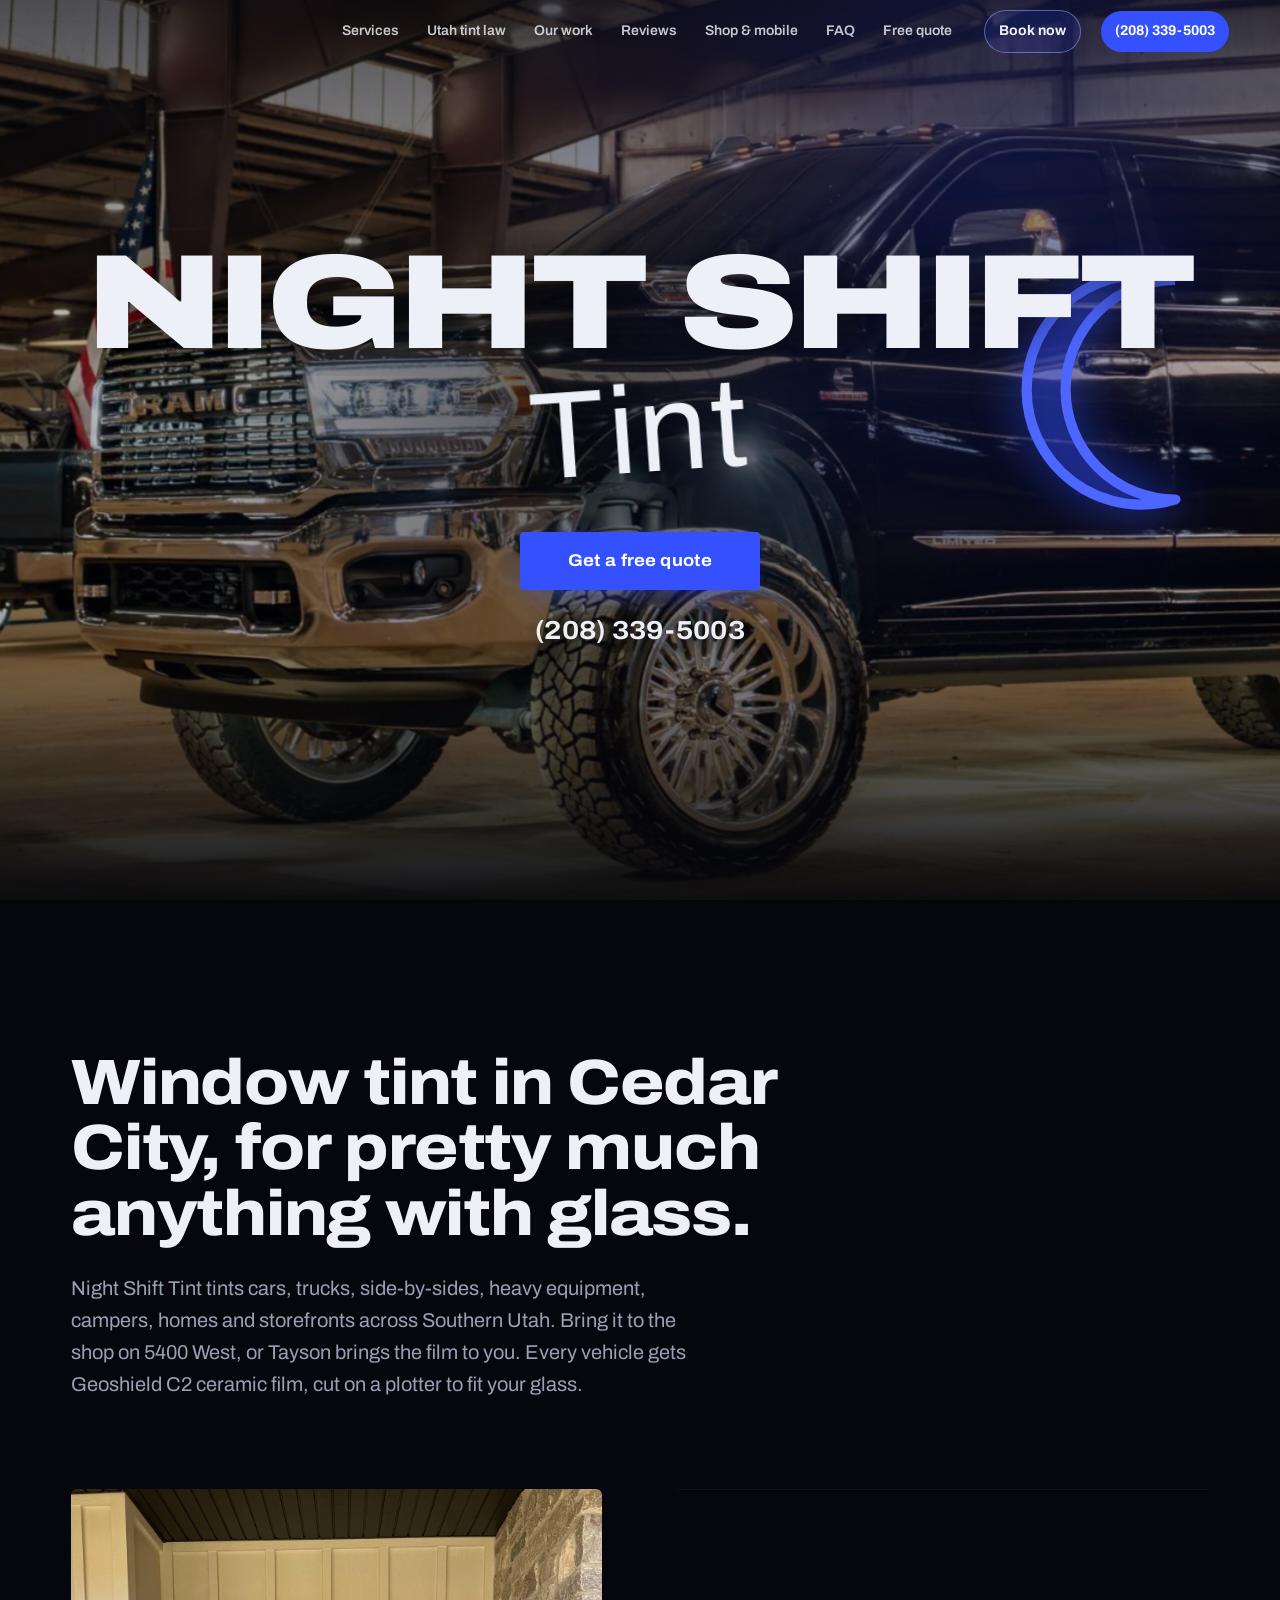
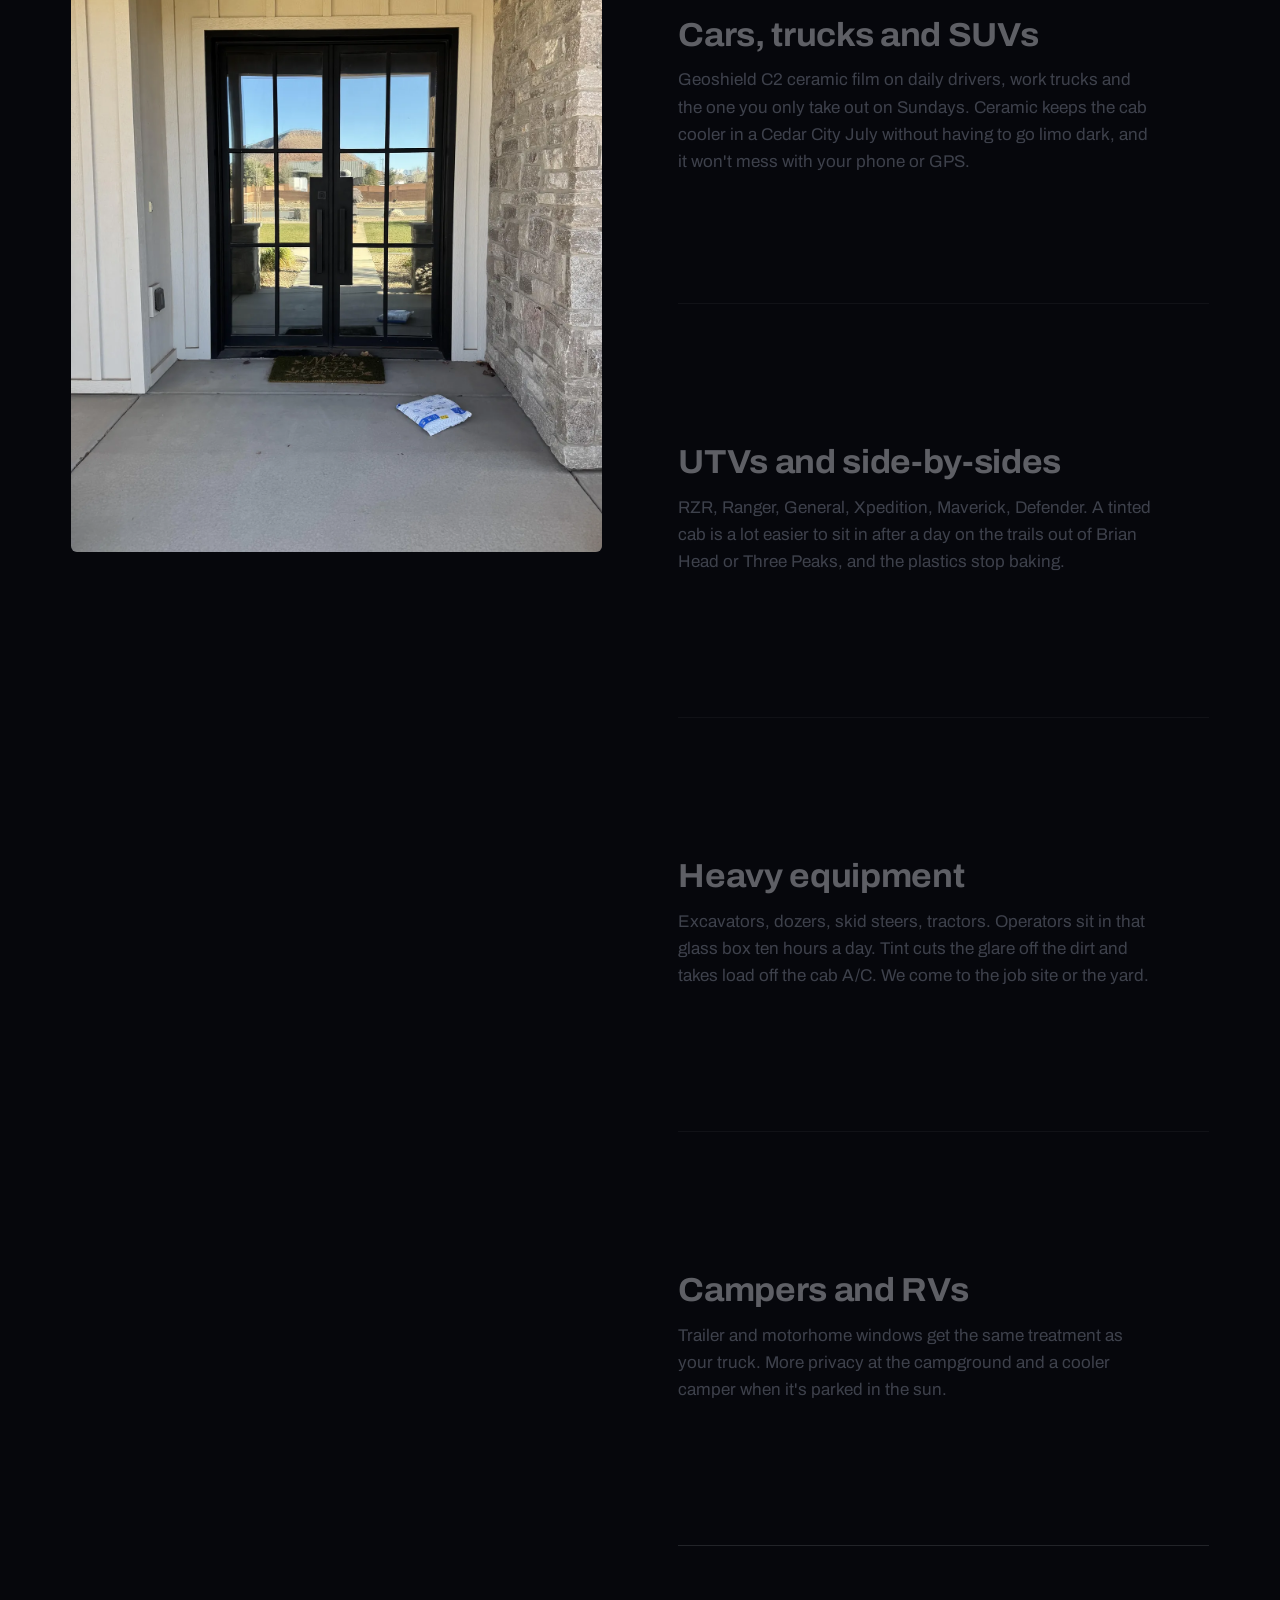
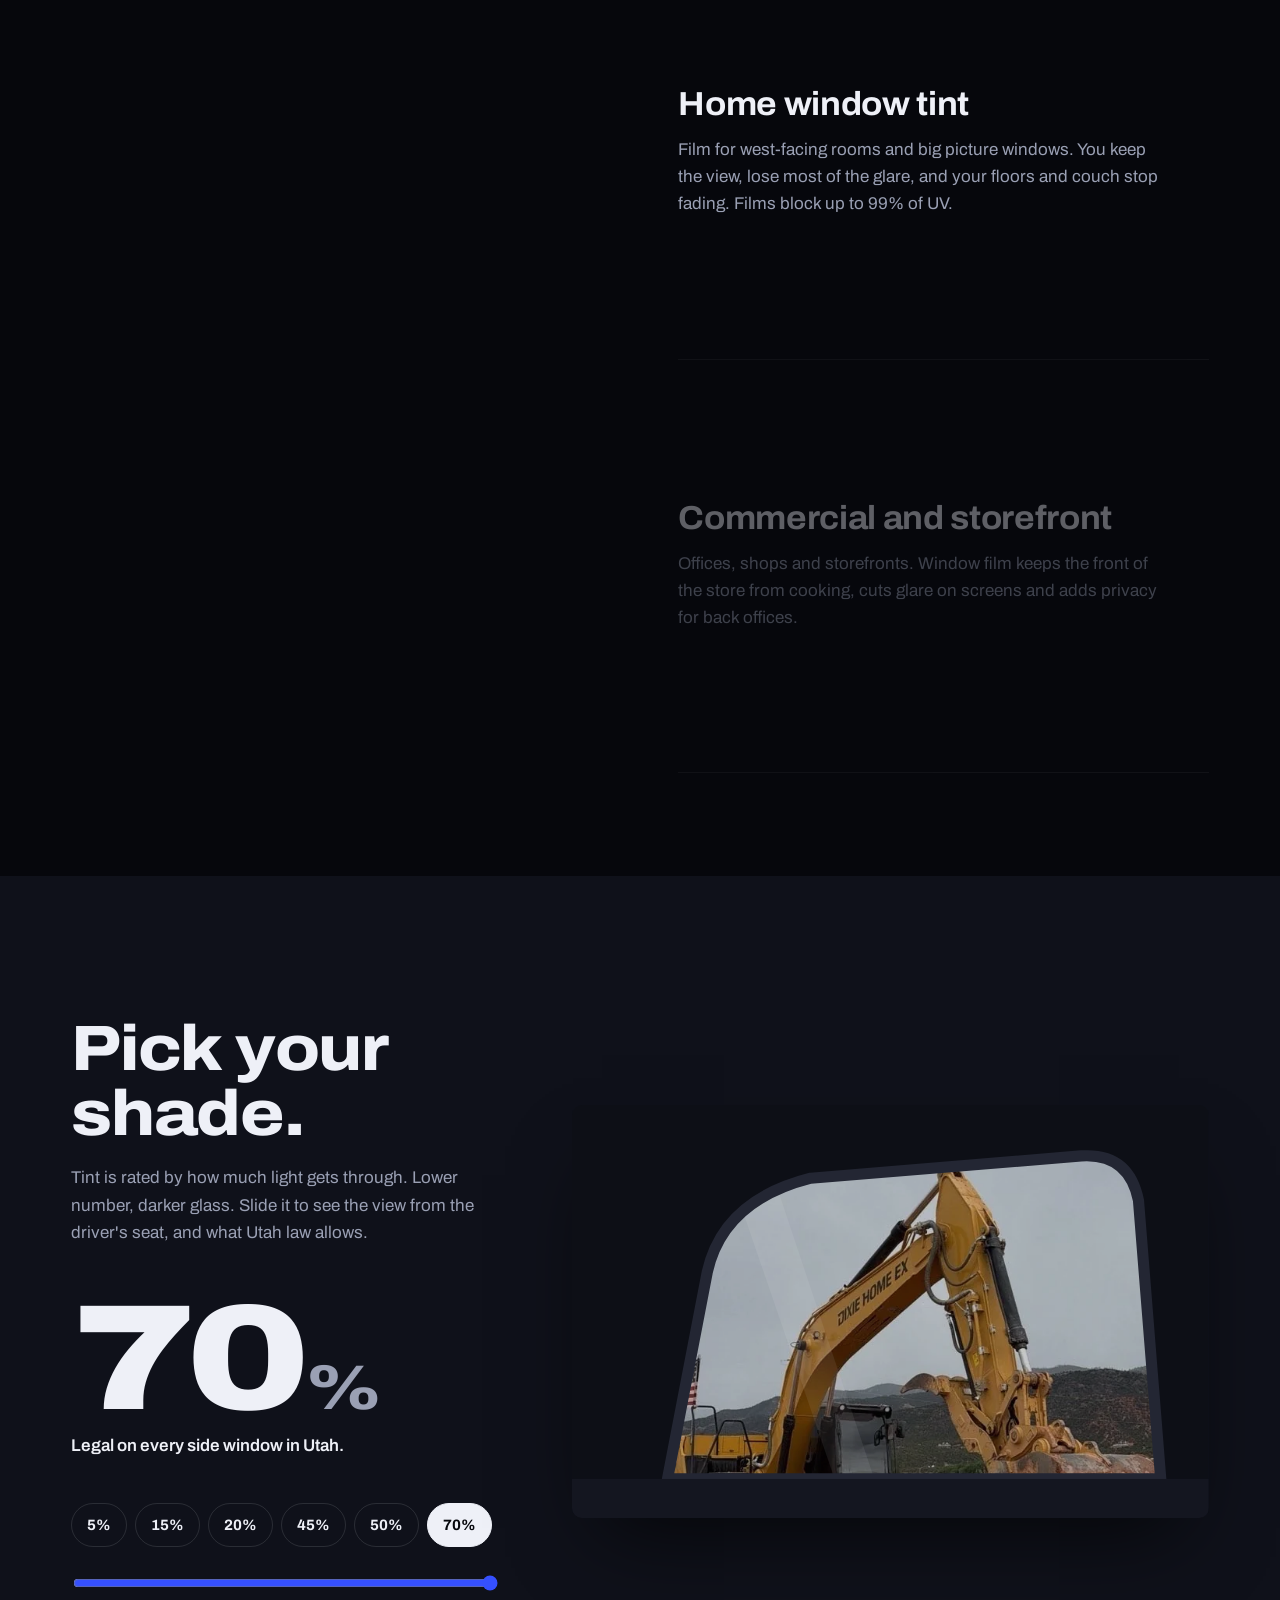
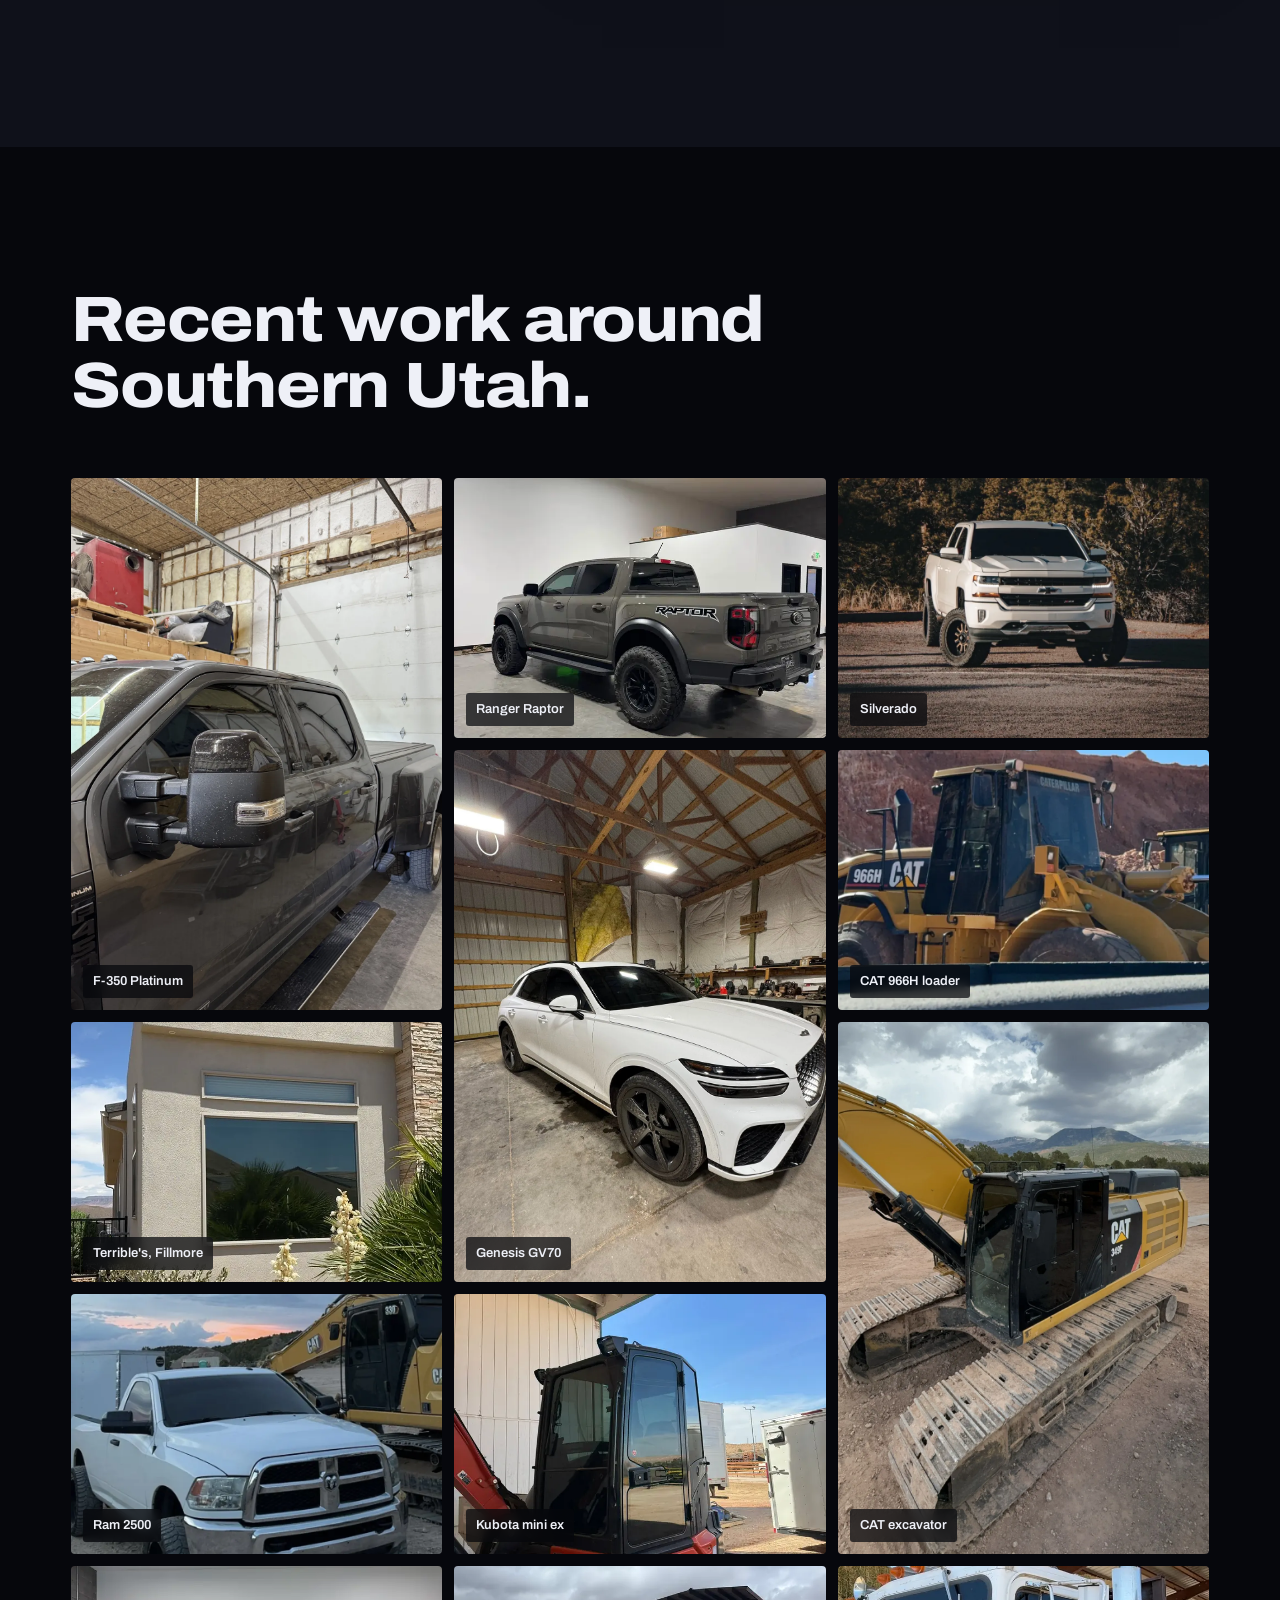
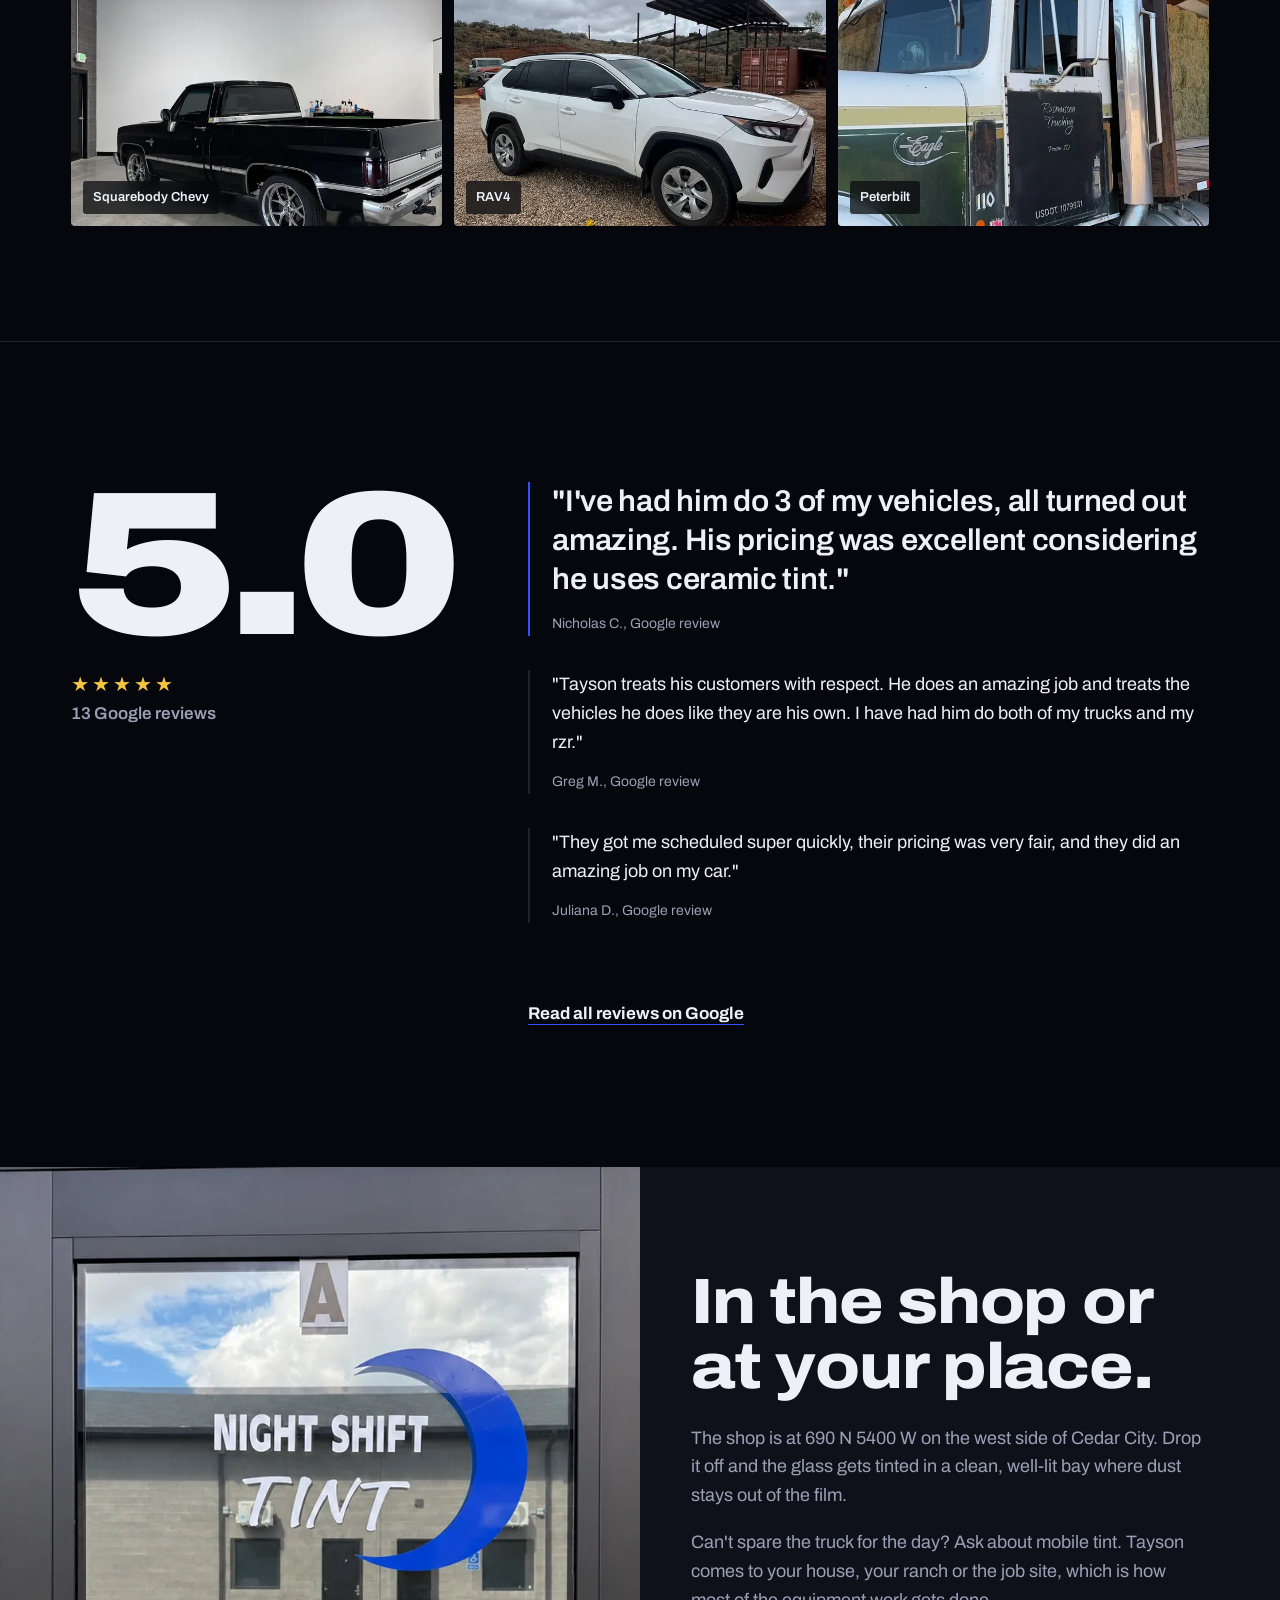
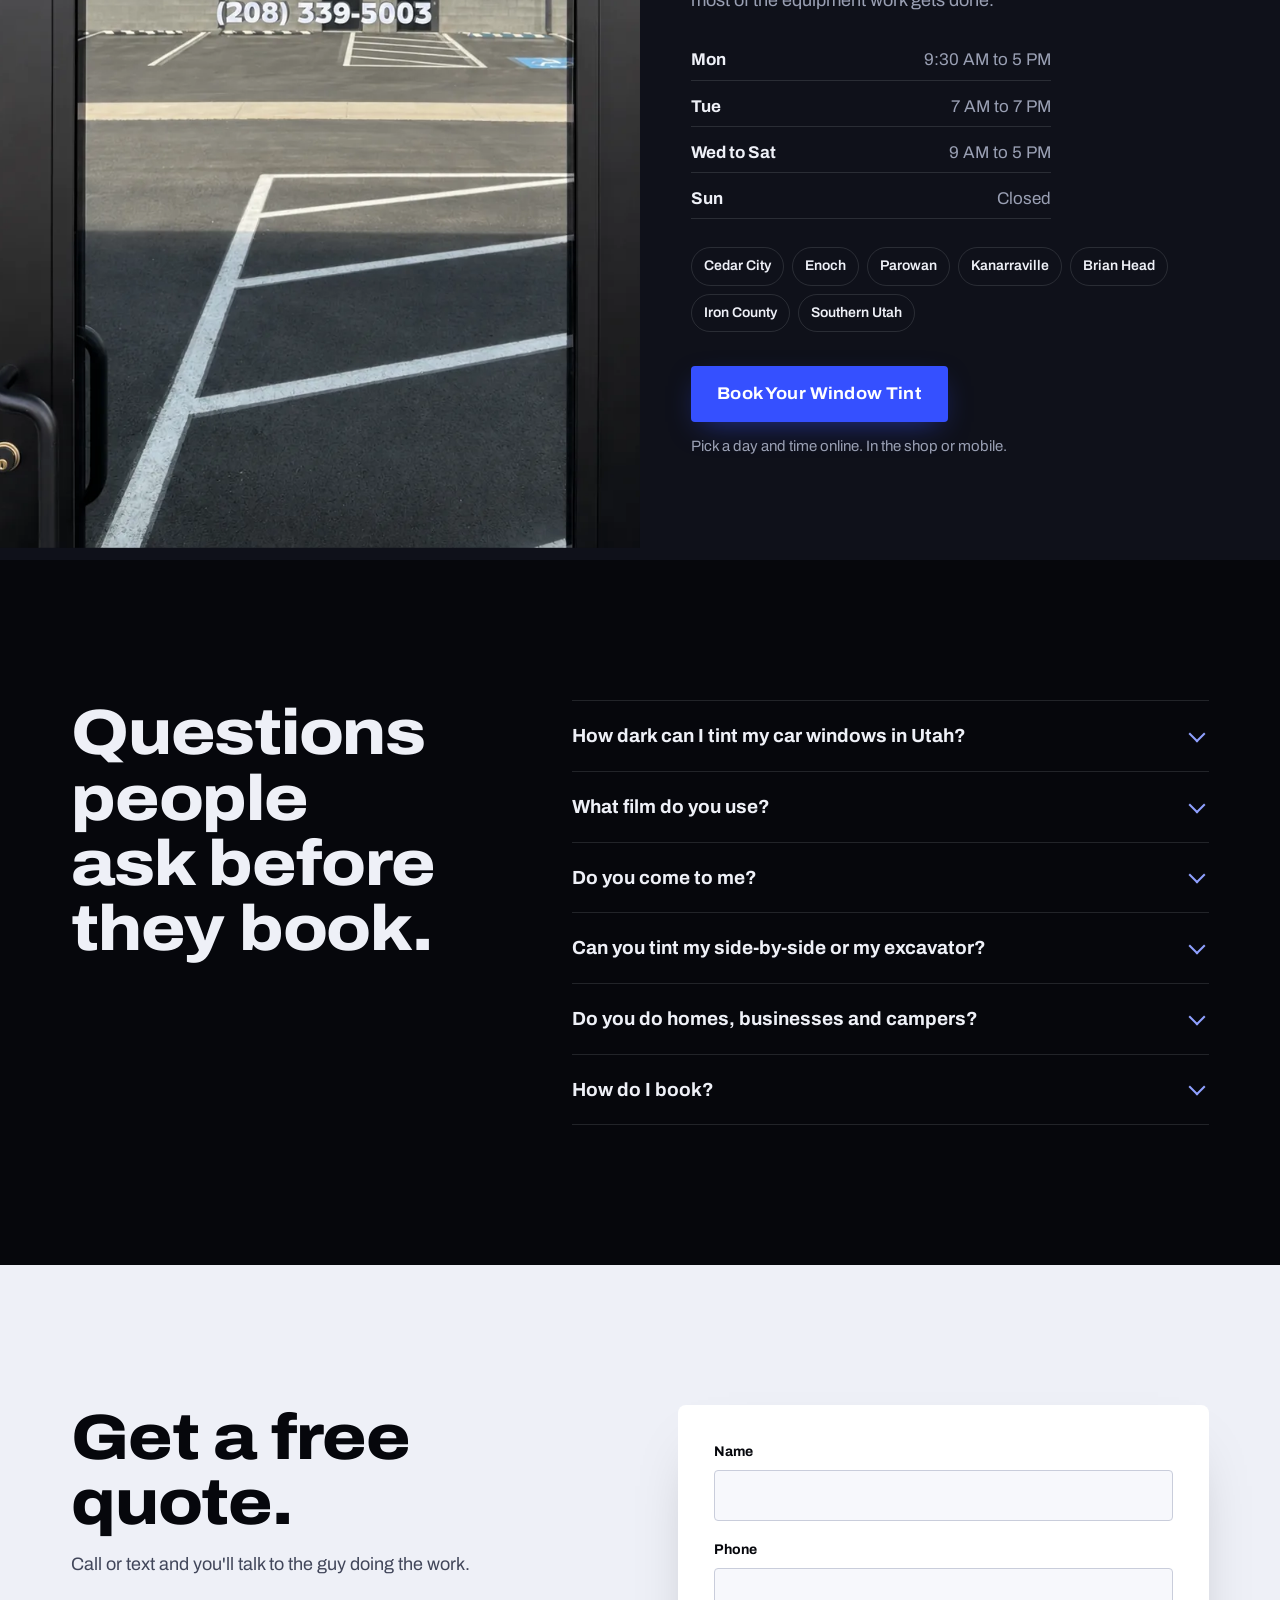
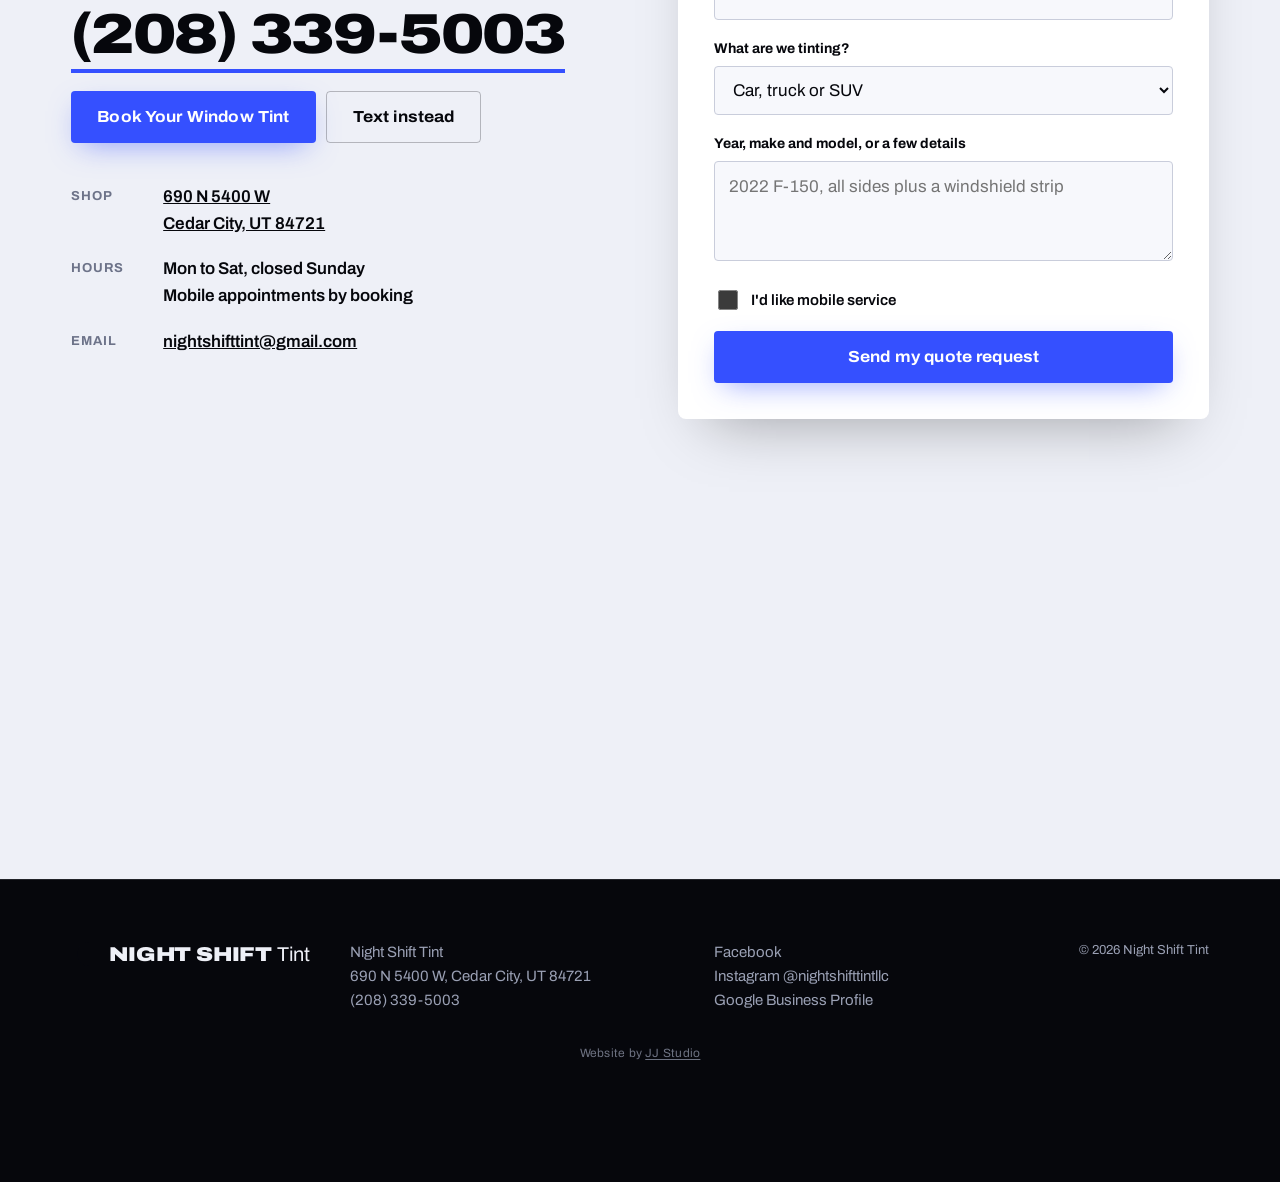
<file: index.html>
<!doctype html>
<html lang="en">
<head>
<meta charset="utf-8">
<meta name="viewport" content="width=device-width, initial-scale=1, viewport-fit=cover">
<title>Window Tinting Cedar City, UT | Ceramic Car, UTV &amp; Home Tint | Night Shift Tint</title>
<meta name="description" content="Night Shift Tint does ceramic window tint for cars, trucks, UTVs, heavy equipment, campers and homes in Cedar City and Southern Utah. Shop on 5400 W or mobile service. 5.0 stars on Google. Call (208) 339-5003 for a free quote.">
<link rel="canonical" href="https://gcwebdesigner1-sudo.github.io/night-shift-tint/">
<meta name="theme-color" content="#06070c">
<meta property="og:type" content="website">
<meta property="og:title" content="Night Shift Tint | Window Tinting in Cedar City, UT">
<meta property="og:description" content="Ceramic tint for cars, trucks, UTVs, equipment and homes. In the shop or at your place. Call (208) 339-5003 for a free quote.">
<meta property="og:url" content="https://gcwebdesigner1-sudo.github.io/night-shift-tint/">
<meta property="og:image" content="https://gcwebdesigner1-sudo.github.io/night-shift-tint/assets/og.jpg">
<meta name="twitter:card" content="summary_large_image">
<link rel="icon" type="image/svg+xml" href="assets/favicon.svg">
<link rel="apple-touch-icon" href="assets/apple-touch-icon.png">
<link rel="preconnect" href="https://fonts.googleapis.com">
<link rel="preconnect" href="https://fonts.gstatic.com" crossorigin>
<link href="https://fonts.googleapis.com/css2?family=Archivo:wdth,wght@62..125,400..900&family=Permanent+Marker&display=swap" rel="stylesheet">
<link rel="preload" as="image" href="assets/hero-portrait.webp" media="(max-width: 760px)">
<link rel="preload" as="image" href="assets/hero-wide.webp" media="(min-width: 761px)">
<link rel="stylesheet" href="styles.css?v=4">
<script type="application/ld+json">
{
  "@context": "https://schema.org",
  "@type": ["LocalBusiness", "AutomotiveBusiness"],
  "@id": "https://gcwebdesigner1-sudo.github.io/night-shift-tint/#business",
  "name": "Night Shift Tint",
  "description": "Window tinting service in Cedar City, Utah. Geoshield C2 ceramic window tint for cars, trucks and SUVs, UTV and side-by-side tint, heavy equipment cab tint, camper and RV window tint, residential and commercial window film. In-shop and mobile service across Southern Utah.",
  "url": "https://gcwebdesigner1-sudo.github.io/night-shift-tint/",
  "telephone": "+1-208-339-5003",
  "email": "nightshifttint@gmail.com",
  "image": [
    "https://gcwebdesigner1-sudo.github.io/night-shift-tint/assets/og.jpg",
    "https://gcwebdesigner1-sudo.github.io/night-shift-tint/assets/raptor.webp",
    "https://gcwebdesigner1-sudo.github.io/night-shift-tint/assets/shop-door.webp"
  ],
  "logo": "https://gcwebdesigner1-sudo.github.io/night-shift-tint/assets/apple-touch-icon.png",
  "priceRange": "$$",
  "address": {
    "@type": "PostalAddress",
    "streetAddress": "690 N 5400 W",
    "addressLocality": "Cedar City",
    "addressRegion": "UT",
    "postalCode": "84721",
    "addressCountry": "US"
  },
  "geo": { "@type": "GeoCoordinates", "latitude": 37.690128, "longitude": -113.163193 },
  "hasMap": "https://maps.google.com/?cid=768789446668169063",
  "openingHoursSpecification": [
    {"@type": "OpeningHoursSpecification", "dayOfWeek": "Monday", "opens": "09:30", "closes": "17:00"},
    {"@type": "OpeningHoursSpecification", "dayOfWeek": "Tuesday", "opens": "07:00", "closes": "19:00"},
    {"@type": "OpeningHoursSpecification", "dayOfWeek": ["Wednesday", "Thursday", "Friday", "Saturday"], "opens": "09:00", "closes": "17:00"}
  ],
  "areaServed": [
    {"@type": "City", "name": "Cedar City"},
    {"@type": "City", "name": "Enoch"},
    {"@type": "City", "name": "Parowan"},
    {"@type": "City", "name": "Kanarraville"},
    {"@type": "City", "name": "Brian Head"},
    {"@type": "AdministrativeArea", "name": "Iron County, Utah"},
    {"@type": "AdministrativeArea", "name": "Southern Utah"}
  ],
  "aggregateRating": { "@type": "AggregateRating", "ratingValue": "5.0", "reviewCount": "13", "bestRating": "5" },
  "potentialAction": {
    "@type": "ReserveAction",
    "target": "https://app.urable.com/virtual-shop/ehCeVYe01oggrMS1L1Uo",
    "name": "Book a tint appointment"
  },
  "sameAs": [
    "https://maps.google.com/?cid=768789446668169063",
    "https://www.facebook.com/nightshifttint",
    "https://www.instagram.com/nightshifttintllc"
  ],
  "hasOfferCatalog": {
    "@type": "OfferCatalog",
    "name": "Window tint services",
    "itemListElement": [
      {"@type": "Offer", "itemOffered": {"@type": "Service", "name": "Ceramic car, truck and SUV window tint"}},
      {"@type": "Offer", "itemOffered": {"@type": "Service", "name": "UTV and side-by-side window tint"}},
      {"@type": "Offer", "itemOffered": {"@type": "Service", "name": "Heavy equipment cab window tint"}},
      {"@type": "Offer", "itemOffered": {"@type": "Service", "name": "Camper and RV window tint"}},
      {"@type": "Offer", "itemOffered": {"@type": "Service", "name": "Residential window tint"}},
      {"@type": "Offer", "itemOffered": {"@type": "Service", "name": "Commercial window tint"}}
    ]
  }
}
</script>
<script type="application/ld+json">
{
  "@context": "https://schema.org",
  "@type": "FAQPage",
  "mainEntity": [
    {"@type": "Question", "name": "How dark can I tint my car windows in Utah?",
     "acceptedAnswer": {"@type": "Answer", "text": "Utah requires front side windows to let in more than 43% of light. Back side windows and the rear window can be any darkness as long as the vehicle has side mirrors on both sides. The windshield can only be tinted along the top 4 inches or down to the AS-1 line."}},
    {"@type": "Question", "name": "What tint film does Night Shift Tint use?",
     "acceptedAnswer": {"@type": "Answer", "text": "Night Shift Tint installs Geoshield C2 ceramic film on vehicles. Patterns are computer-cut for each vehicle, so no blade touches your glass."}},
    {"@type": "Question", "name": "Does Night Shift Tint come to me?",
     "acceptedAnswer": {"@type": "Answer", "text": "Yes. Night Shift Tint offers mobile tinting around Cedar City and Southern Utah, and in-house tinting at the shop at 690 N 5400 W, Cedar City, UT 84721."}},
    {"@type": "Question", "name": "Can you tint a UTV, side-by-side or heavy equipment?",
     "acceptedAnswer": {"@type": "Answer", "text": "Yes. Night Shift Tint tints Polaris RZR, Ranger, General and Xpedition, Can-Am Maverick and Defender, and the cab glass on excavators, dozers, skid steers and other equipment."}},
    {"@type": "Question", "name": "Do you tint homes, businesses and campers?",
     "acceptedAnswer": {"@type": "Answer", "text": "Yes. Night Shift Tint installs residential window film, commercial window film for offices and storefronts, and tint for camper and RV windows."}},
    {"@type": "Question", "name": "How do I get a quote or book?",
     "acceptedAnswer": {"@type": "Answer", "text": "Call or text (208) 339-5003, send the quote form on this page, or book a time online through the Night Shift Tint booking page."}}
  ]
}
</script>
</head>
<body>
<a class="skip" href="#services">Skip to content</a>

<header class="nav" id="nav">
  <a class="nav-brand" href="#top" aria-label="Night Shift Tint, back to top">
    <svg class="moon" viewBox="0 0 40 40" aria-hidden="true"><path d="M26 3a17 17 0 1 0 0 34A15 15 0 0 1 26 3Z" fill="currentColor"/></svg>
    <span>Night Shift Tint</span>
  </a>
  <nav aria-label="Sections">
    <ul class="tabs" id="tabs">
      <li><a href="#services">Services</a></li>
      <li><a href="#shades">Utah tint law</a></li>
      <li><a href="#work">Our work</a></li>
      <li><a href="#reviews">Reviews</a></li>
      <li><a href="#shop">Shop &amp; mobile</a></li>
      <li><a href="#faq">FAQ</a></li>
      <li><a href="#quote">Free quote</a></li>
    </ul>
  </nav>
  <a class="nav-book" href="https://app.urable.com/virtual-shop/ehCeVYe01oggrMS1L1Uo" target="_blank" rel="noopener">Book now</a>
  <a class="nav-call" href="tel:+12083395003">(208) 339-5003</a>
</header>

<main>
<section class="hero" id="top" aria-label="Night Shift Tint">
  <div class="hero-plate">
    <picture>
      <source media="(min-width: 761px)" srcset="assets/hero-wide.webp">
      <img src="assets/hero-portrait.webp" alt="Black Ram 3500 Laramie with dark ceramic window tint under arena lights" width="1365" height="2048" fetchpriority="high">
    </picture>
  </div>
  <div class="hero-night" aria-hidden="true"></div>
  <div class="hero-copy">
    <h1>
      <span class="h1-moon" aria-hidden="true"><svg viewBox="0 0 200 200"><path class="arc" pathLength="100" d="M128 14a90 90 0 1 0 0 172A78 78 0 0 1 128 14Z"/></svg></span>
      <span class="h1-top">Night Shift</span>
      <span class="h1-bot">Tint</span><span class="sr-only">, window tinting in Cedar City, Utah</span>
    </h1>
    <div class="hero-actions">
      <a class="btn btn-moon" href="#quote">Get a free quote</a>
      <a class="hero-phone" href="tel:+12083395003">(208) 339-5003</a>
    </div>
  </div>
</section>

<section class="services" id="services">
  <div class="wrap">
    <div class="services-intro">
      <h2>Window tint in Cedar City, for pretty much anything with glass.</h2>
      <p>Night Shift Tint tints cars, trucks, side-by-sides, heavy equipment, campers, homes and storefronts across Southern Utah. Bring it to the shop on 5400 West, or Tayson brings the film to you. Every vehicle gets Geoshield C2 ceramic film, cut on a plotter to fit your glass.</p>
    </div>

    <div class="svc-grid">
      <figure class="svc-stage" aria-hidden="true">
        <img class="on" data-key="auto" src="assets/raptor.webp" alt="" loading="lazy">
        <img data-key="utv" src="assets/xpedition.webp" alt="" loading="lazy">
        <img data-key="equip" src="assets/dozer.webp" alt="" loading="lazy">
        <img data-key="rv" src="assets/camper.webp" alt="" loading="lazy">
        <img data-key="home" src="assets/front-door.webp" alt="" loading="lazy">
        <img data-key="biz" src="assets/storefront.webp" alt="" loading="lazy">
      </figure>

      <ol class="svc-list">
        <li class="svc" data-key="auto">
          <img class="svc-thumb" src="assets/raptor-sm.webp" alt="Ford Ranger Raptor with fresh ceramic tint inside the Night Shift Tint shop" loading="lazy" width="675" height="900">
          <h3>Cars, trucks and SUVs</h3>
          <p>Geoshield C2 ceramic film on daily drivers, work trucks and the one you only take out on Sundays. Ceramic keeps the cab cooler in a Cedar City July without having to go limo dark, and it won't mess with your phone or GPS.</p>
        </li>
        <li class="svc" data-key="utv">
          <img class="svc-thumb" src="assets/xpedition-sm.webp" alt="Polaris Xpedition side-by-side with ceramic tint on the doors and rear glass" loading="lazy" width="675" height="900">
          <h3>UTVs and side-by-sides</h3>
          <p>RZR, Ranger, General, Xpedition, Maverick, Defender. A tinted cab is a lot easier to sit in after a day on the trails out of Brian Head or Three Peaks, and the plastics stop baking.</p>
        </li>
        <li class="svc" data-key="equip">
          <img class="svc-thumb" src="assets/dozer-sm.webp" alt="CAT D10 dozer on a red dirt job site with tinted cab glass" loading="lazy" width="675" height="900">
          <h3>Heavy equipment</h3>
          <p>Excavators, dozers, skid steers, tractors. Operators sit in that glass box ten hours a day. Tint cuts the glare off the dirt and takes load off the cab A/C. We come to the job site or the yard.</p>
        </li>
        <li class="svc" data-key="rv">
          <img class="svc-thumb" src="assets/camper-sm.webp" alt="Camper trailer window with fresh dark tint" loading="lazy" width="416" height="900">
          <h3>Campers and RVs</h3>
          <p>Trailer and motorhome windows get the same treatment as your truck. More privacy at the campground and a cooler camper when it's parked in the sun.</p>
        </li>
        <li class="svc" data-key="home">
          <img class="svc-thumb" src="assets/front-door-sm.webp" alt="Glass double front doors on a stone and board-and-batten home after window film" loading="lazy" width="675" height="900">
          <h3>Home window tint</h3>
          <p>Film for west-facing rooms and big picture windows. You keep the view, lose most of the glare, and your floors and couch stop fading. Films block up to 99% of UV.</p>
        </li>
        <li class="svc" data-key="biz">
          <img class="svc-thumb" src="assets/storefront-sm.webp" alt="Floor-to-ceiling commercial storefront glass during a window film install" loading="lazy" width="900" height="900">
          <h3>Commercial and storefront</h3>
          <p>Offices, shops and storefronts. Window film keeps the front of the store from cooking, cuts glare on screens and adds privacy for back offices.</p>
        </li>
      </ol>
    </div>
  </div>
</section>

<section class="shades" id="shades" aria-labelledby="shades-h">
  <div class="wrap shades-wrap">
    <div class="shades-head">
      <h2 id="shades-h">Pick your shade.</h2>
      <p>Tint is rated by how much light gets through. Lower number, darker glass. Slide it to see the view from the driver's seat, and what Utah law allows.</p>
    </div>
    <div class="shades-ctrl">
      <div class="vlt-readout"><span id="vlt-num">70</span><span class="pct">%</span></div>
      <p class="vlt-law" id="vlt-law" aria-live="polite">Legal on every side window in Utah.</p>
      <div class="vlt-chips" role="group" aria-label="Tint shades">
        <button type="button" data-vlt="5">5%</button>
        <button type="button" data-vlt="15">15%</button>
        <button type="button" data-vlt="20">20%</button>
        <button type="button" data-vlt="45">45%</button>
        <button type="button" data-vlt="50">50%</button>
        <button type="button" data-vlt="70">70%</button>
      </div>
      <label class="sr-only" for="vlt-range">Tint shade, percent of light let through</label>
      <input type="range" id="vlt-range" min="5" max="70" step="1" value="70">
    </div>

    <div class="window-frame">
      <svg viewBox="0 0 800 520" role="img" aria-label="Red dirt and mountains seen through a truck side window with the selected tint shade">
        <defs>
          <clipPath id="glass">
            <path d="M120 470 L170 210 Q190 120 300 92 L640 64 Q700 60 712 120 L740 470 Z"/>
          </clipPath>
        </defs>
        <rect width="800" height="520" fill="#0d0f16"/>
        <g clip-path="url(#glass)">
          <image href="assets/excavator-view.webp" x="-20" y="-140" width="860" height="1147" preserveAspectRatio="xMidYMid slice"/>
          <rect id="tint-layer" width="800" height="520" fill="#05060a" opacity="0.1"/>
          <path d="M210 120 L330 470 L380 470 L260 110 Z" fill="#fff" opacity="0.07"/>
        </g>
        <path d="M120 470 L170 210 Q190 120 300 92 L640 64 Q700 60 712 120 L740 470 Z" fill="none" stroke="#232633" stroke-width="14" stroke-linejoin="round"/>
        <rect x="0" y="470" width="800" height="50" fill="#141620"/>
      </svg>
    </div>
  </div>
</section>

<section class="work" id="work">
  <div class="wrap">
    <h2>Recent work around Southern Utah.</h2>
  </div>
  <ul class="gallery">
    <li class="g-tall"><img src="assets/f350.webp" alt="Dark gray Ford F-350 Platinum dually with tinted windows in a garage" loading="lazy" width="1200" height="1600"><span>F-350 Platinum</span></li>
    <li><img src="assets/raptor-rear-sm.webp" alt="Ford Ranger Raptor with dark rear window tint in the shop" loading="lazy" width="675" height="900"><span>Ranger Raptor</span></li>
    <li><img src="assets/silverado-dirt-sm.webp" alt="Lifted white Chevy Silverado with tinted windows on a dirt lot at dusk" loading="lazy" width="900" height="782"><span>Silverado</span></li>
    <li class="g-tall"><img src="assets/genesis.webp" alt="White Genesis GV70 with ceramic window tint" loading="lazy" width="1200" height="1600"><span>Genesis GV70</span></li>
    <li><img src="assets/loader-cliffs-sm.webp" alt="CAT 966H loader with tinted cab glass below red cliffs" loading="lazy" width="900" height="899"><span>CAT 966H loader</span></li>
    <li><img src="assets/terribles-sm.webp" alt="Terrible's gas station storefront in Fillmore with commercial window film" loading="lazy" width="720" height="720"><span>Terrible's, Fillmore</span></li>
    <li class="g-tall"><img src="assets/excavator.webp" alt="CAT excavator with tinted cab on a Southern Utah job site" loading="lazy" width="1146" height="1720"><span>CAT excavator</span></li>
    <li><img src="assets/ram-excavator-sm.webp" alt="White Ram 2500 with window tint parked by an excavator" loading="lazy" width="900" height="899"><span>Ram 2500</span></li>
    <li><img src="assets/kubota-sm.webp" alt="Kubota mini excavator with tinted cab glass" loading="lazy" width="675" height="900"><span>Kubota mini ex</span></li>
    <li><img src="assets/squarebody-sm.webp" alt="Black squarebody Chevy pickup with tinted windows inside the Night Shift Tint shop" loading="lazy" width="675" height="900"><span>Squarebody Chevy</span></li>
    <li><img src="assets/rav4-sm.webp" alt="White Toyota RAV4 with fresh window tint" loading="lazy" width="675" height="900"><span>RAV4</span></li>
    <li><img src="assets/peterbilt-sm.webp" alt="Classic Peterbilt semi with tinted windows" loading="lazy" width="720" height="720"><span>Peterbilt</span></li>
  </ul>
</section>

<section class="reviews" id="reviews">
  <div class="wrap">
    <div class="rating">
      <p class="rating-num">5.0</p>
      <p class="rating-sub"><span class="stars" aria-hidden="true">★★★★★</span><br>13 Google reviews</p>
    </div>
    <div class="quotes">
      <blockquote class="q-lead">
        <p>"I've had him do 3 of my vehicles, all turned out amazing. His pricing was excellent considering he uses ceramic tint."</p>
        <cite>Nicholas C., Google review</cite>
      </blockquote>
      <blockquote>
        <p>"Tayson treats his customers with respect. He does an amazing job and treats the vehicles he does like they are his own. I have had him do both of my trucks and my rzr."</p>
        <cite>Greg M., Google review</cite>
      </blockquote>
      <blockquote>
        <p>"They got me scheduled super quickly, their pricing was very fair, and they did an amazing job on my car."</p>
        <cite>Juliana D., Google review</cite>
      </blockquote>
    </div>
    <a class="link-arrow" href="https://maps.google.com/?cid=768789446668169063" target="_blank" rel="noopener">Read all reviews on Google</a>
  </div>
</section>

<section class="shopsec" id="shop">
  <div class="shop-photo">
    <img src="assets/shop-door.webp" alt="Front door of the Night Shift Tint shop at 690 N 5400 W in Cedar City" loading="lazy" width="900" height="1200">
  </div>
  <div class="shop-copy">
    <h2>In the shop or at your place.</h2>
    <p>The shop is at 690 N 5400 W on the west side of Cedar City. Drop it off and the glass gets tinted in a clean, well-lit bay where dust stays out of the film.</p>
    <p>Can't spare the truck for the day? Ask about mobile tint. Tayson comes to your house, your ranch or the job site, which is how most of the equipment work gets done.</p>
    <dl class="hours">
      <div><dt>Mon</dt><dd>9:30 AM to 5 PM</dd></div>
      <div><dt>Tue</dt><dd>7 AM to 7 PM</dd></div>
      <div><dt>Wed to Sat</dt><dd>9 AM to 5 PM</dd></div>
      <div><dt>Sun</dt><dd>Closed</dd></div>
    </dl>
    <ul class="areas" aria-label="Areas we serve">
      <li>Cedar City</li><li>Enoch</li><li>Parowan</li><li>Kanarraville</li><li>Brian Head</li><li>Iron County</li><li>Southern Utah</li>
    </ul>
    <div class="book-cta">
      <a class="btn btn-moon" href="https://app.urable.com/virtual-shop/ehCeVYe01oggrMS1L1Uo" target="_blank" rel="noopener">Book Your Window Tint</a>
      <p>Pick a day and time online. In the shop or mobile.</p>
    </div>
  </div>
</section>

<section class="faq" id="faq">
  <div class="wrap faq-wrap">
    <h2>Questions people ask before they book.</h2>
    <div class="faq-list">
      <details>
        <summary>How dark can I tint my car windows in Utah?</summary>
        <p>Front side windows have to let in more than 43% of light. Back side windows and the rear window can go as dark as you want, as long as you have mirrors on both sides. The windshield can only be tinted along the top 4 inches or down to the AS-1 line printed on the glass.</p>
      </details>
      <details>
        <summary>What film do you use?</summary>
        <p>Geoshield C2 ceramic on vehicles. Patterns are cut on a computer plotter for your exact year, make and model, so nobody is running a blade across your glass.</p>
      </details>
      <details>
        <summary>Do you come to me?</summary>
        <p>Yes. Mobile tint is available around Cedar City and Southern Utah, for vehicles, equipment and homes. You can also bring it to the shop at 690 N 5400 W.</p>
      </details>
      <details>
        <summary>Can you tint my side-by-side or my excavator?</summary>
        <p>Yes. RZRs, Rangers, Generals, Xpeditions, Mavericks and Defenders, plus the cab glass on excavators, dozers, skid steers and tractors.</p>
      </details>
      <details>
        <summary>Do you do homes, businesses and campers?</summary>
        <p>We do. Residential film, commercial and storefront film, and camper and RV windows.</p>
      </details>
      <details>
        <summary>How do I book?</summary>
        <p>Call or text (208) 339-5003, send the form below, or pick a time on the <a href="https://app.urable.com/virtual-shop/ehCeVYe01oggrMS1L1Uo" target="_blank" rel="noopener">online booking page</a>.</p>
      </details>
    </div>
  </div>
</section>

<section class="quote" id="quote">
  <div class="wrap quote-wrap">
    <div class="quote-call">
      <h2>Get a free quote.</h2>
      <p>Call or text and you'll talk to the guy doing the work.</p>
      <a class="big-phone" href="tel:+12083395003">(208) 339-5003</a>
      <div class="quote-alt">
        <a class="btn btn-moon" href="https://app.urable.com/virtual-shop/ehCeVYe01oggrMS1L1Uo" target="_blank" rel="noopener">Book Your Window Tint</a>
        <a class="btn btn-ghost" href="sms:+12083395003">Text instead</a>
      </div>
      <dl class="nap">
        <div><dt>Shop</dt><dd><a href="https://maps.google.com/?cid=768789446668169063" target="_blank" rel="noopener">690 N 5400 W<br>Cedar City, UT 84721</a></dd></div>
        <div><dt>Hours</dt><dd>Mon to Sat, closed Sunday<br>Mobile appointments by booking</dd></div>
        <div><dt>Email</dt><dd><a href="mailto:nightshifttint@gmail.com">nightshifttint@gmail.com</a></dd></div>
      </dl>
    </div>

    <form class="quote-form" action="https://formsubmit.co/nightshifttint@gmail.com" method="POST">
      <input type="hidden" name="_subject" value="New tint quote request from the website">
      <input type="hidden" name="_next" value="https://gcwebdesigner1-sudo.github.io/night-shift-tint/thanks.html">
      <input type="hidden" name="_template" value="table">
      <input type="text" name="_honey" class="hp" tabindex="-1" autocomplete="off" aria-hidden="true">
      <div class="field">
        <label for="f-name">Name</label>
        <input id="f-name" name="name" type="text" autocomplete="name" required>
      </div>
      <div class="field">
        <label for="f-phone">Phone</label>
        <input id="f-phone" name="phone" type="tel" autocomplete="tel" inputmode="tel" required>
      </div>
      <div class="field">
        <label for="f-what">What are we tinting?</label>
        <select id="f-what" name="job">
          <option>Car, truck or SUV</option>
          <option>UTV or side-by-side</option>
          <option>Heavy equipment</option>
          <option>Camper or RV</option>
          <option>Home windows</option>
          <option>Business or storefront</option>
          <option>Something else</option>
        </select>
      </div>
      <div class="field">
        <label for="f-msg">Year, make and model, or a few details</label>
        <textarea id="f-msg" name="details" rows="3" placeholder="2022 F-150, all sides plus a windshield strip"></textarea>
      </div>
      <label class="check"><input type="checkbox" name="mobile" value="Yes, wants mobile service"> I'd like mobile service</label>
      <button class="btn btn-moon btn-block" type="submit">Send my quote request</button>
    </form>
  </div>
  <div class="map">
    <iframe title="Night Shift Tint on Google Maps" src="https://maps.google.com/maps?q=Night%20Shift%20Tint%2C%20690%20N%205400%20W%2C%20Cedar%20City%2C%20UT%2084721&z=13&output=embed" loading="lazy" referrerpolicy="no-referrer-when-downgrade"></iframe>
  </div>
</section>
</main>

<footer class="foot">
  <div class="wrap foot-wrap">
    <p class="foot-mark"><svg class="moon" viewBox="0 0 40 40" aria-hidden="true"><path d="M26 3a17 17 0 1 0 0 34A15 15 0 0 1 26 3Z" fill="currentColor"/></svg><span>Night Shift <em>Tint</em></span></p>
    <p>Night Shift Tint<br>690 N 5400 W, Cedar City, UT 84721<br><a href="tel:+12083395003">(208) 339-5003</a></p>
    <p><a href="https://www.facebook.com/nightshifttint" target="_blank" rel="noopener">Facebook</a><br><a href="https://www.instagram.com/nightshifttintllc" target="_blank" rel="noopener">Instagram @nightshifttintllc</a><br><a href="https://maps.google.com/?cid=768789446668169063" target="_blank" rel="noopener">Google Business Profile</a></p>
    <p class="fine">&copy; 2026 Night Shift Tint</p>
  </div>
<p class="jj-credit" style="flex-basis:100%;width:100%;grid-column:1/-1;margin:18px 0 0;font-size:12px;line-height:1.4;opacity:.7;text-align:center;letter-spacing:.02em">Website by <a href="https://www.jjstudiowd.com/" style="display:inline;color:inherit;text-decoration:underline;text-underline-offset:2px">JJ Studio</a></p>
</footer>

<div class="dock" id="dock">
  <a href="tel:+12083395003" class="dock-call">Call</a>
  <a href="https://app.urable.com/virtual-shop/ehCeVYe01oggrMS1L1Uo" class="dock-book" target="_blank" rel="noopener">Book</a>
  <a href="#quote" class="dock-quote">Free quote</a>
</div>

<script src="script.js?v=1" defer></script>
</body>
</html>
</file>
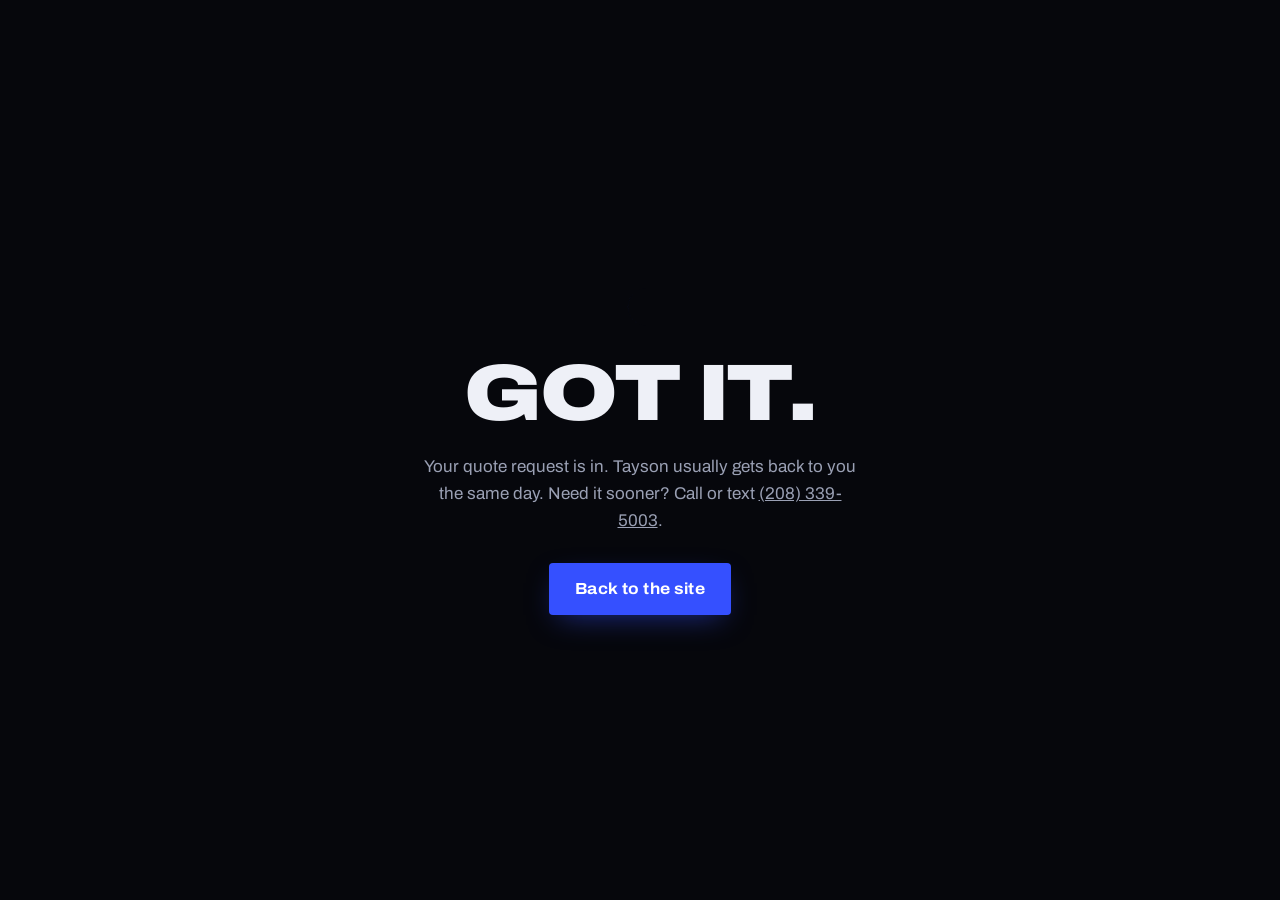
<file: thanks.html>
<!doctype html>
<html lang="en"><head><meta charset="utf-8"><meta name="viewport" content="width=device-width, initial-scale=1">
<title>Thanks | Night Shift Tint</title><meta name="robots" content="noindex">
<link rel="icon" type="image/svg+xml" href="assets/favicon.svg">
<link href="https://fonts.googleapis.com/css2?family=Archivo:wdth,wght@62..125,400..900&display=swap" rel="stylesheet">
<link rel="stylesheet" href="styles.css?v=1">
<style>.ty{min-height:100svh;display:grid;place-items:center;text-align:center;padding:40px 16px}.ty h1{font-size:clamp(40px,8vw,80px);font-weight:900;font-stretch:120%;text-transform:uppercase;letter-spacing:-.03em;margin-bottom:18px}.ty p{color:var(--ink-soft);max-width:440px;margin:0 auto 28px}.ty svg{width:44px;height:44px;color:var(--moon);margin:0 auto 24px;display:block}</style>
</head><body><main class="ty"><div>
<svg viewBox="0 0 40 40" aria-hidden="true"><path d="M26 3a17 17 0 1 0 0 34A15 15 0 0 1 26 3Z" fill="currentColor"/></svg>
<h1>Got it.</h1>
<p>Your quote request is in. Tayson usually gets back to you the same day. Need it sooner? Call or text <a href="tel:+12083395003">(208) 339-5003</a>.</p>
<a class="btn btn-moon" href="./">Back to the site</a>
</div></main></body></html>
</file>
<file: styles.css>
:root {
  --canvas: #06070c;
  --surface: #0f111a;
  --surface-2: #171a26;
  --ink: #eef0f7;
  --ink-soft: #9aa0b4;
  --line: rgba(238, 240, 247, 0.12);
  --moon: #3550ff;
  --moon-hi: #8fa0ff;
  --moon-ink: #ffffff;
  --display: "Archivo", system-ui, sans-serif;
  --text: "Archivo", system-ui, sans-serif;
  --gutter: clamp(16px, 4vw, 56px);
  --ease: cubic-bezier(0.22, 1, 0.36, 1);
  color-scheme: dark;
}

*, *::before, *::after { box-sizing: border-box; }
html { scroll-behavior: smooth; scroll-padding-top: 72px; -webkit-text-size-adjust: 100%; }
body {
  margin: 0;
  background: var(--canvas);
  color: var(--ink);
  font-family: var(--text);
  font-size: 17px;
  line-height: 1.6;
  -webkit-font-smoothing: antialiased;
  overflow-x: hidden;
}
img { display: block; max-width: 100%; height: auto; }
a { color: inherit; }
h1, h2, h3 { font-family: var(--display); margin: 0; line-height: 1.02; }
h2 {
  font-size: clamp(32px, 5.2vw, 64px);
  font-weight: 800;
  font-stretch: 112%;
  letter-spacing: -0.02em;
  text-wrap: balance;
}
h3 { font-size: 22px; font-weight: 700; font-stretch: 105%; letter-spacing: -0.01em; }
p { margin: 0 0 1em; }
.wrap { width: 100%; max-width: 1240px; margin: 0 auto; padding: 0 var(--gutter); }
.sr-only { position: absolute; width: 1px; height: 1px; overflow: hidden; clip: rect(0 0 0 0); white-space: nowrap; }
.skip { position: absolute; left: -999px; top: 8px; background: var(--moon); color: var(--moon-ink); padding: 8px 14px; z-index: 100; }
.skip:focus { left: 8px; }
:focus-visible { outline: 2px solid var(--moon); outline-offset: 3px; }

/* buttons */
.btn {
  display: inline-flex; align-items: center; justify-content: center;
  min-height: 52px; padding: 0 26px;
  font: 700 16px/1 var(--text); font-stretch: 108%; letter-spacing: 0.01em;
  text-decoration: none; border-radius: 4px; border: 0; cursor: pointer;
  transition: transform 0.25s var(--ease), background-color 0.25s var(--ease);
}
.btn:active { transform: scale(0.97); }
.btn-moon { background: var(--moon); color: var(--moon-ink); box-shadow: 0 10px 30px -10px rgba(53, 80, 255, 0.55); }
.btn-moon:hover { background: #4a63ff; }
.btn-ghost { background: transparent; color: var(--ink); border: 1px solid var(--line); }
.btn-ghost:hover { border-color: var(--ink-soft); }
.btn-block { width: 100%; }

/* nav */
.nav {
  position: fixed; inset: 0 0 auto 0; z-index: 50;
  display: flex; align-items: center; gap: 20px;
  height: 64px; padding: 0 var(--gutter);
  transition: background-color 0.4s var(--ease), border-color 0.4s var(--ease);
  border-bottom: 1px solid transparent;
}
.nav.solid { background: rgba(6, 7, 12, 0.86); backdrop-filter: blur(14px); -webkit-backdrop-filter: blur(14px); border-color: var(--line); }
.nav-brand {
  display: flex; align-items: center; gap: 10px; text-decoration: none;
  font: 800 15px/1 var(--display); font-stretch: 118%; letter-spacing: 0.04em; text-transform: uppercase;
  opacity: 0; transform: translateY(-6px); pointer-events: none;
  transition: opacity 0.4s var(--ease), transform 0.4s var(--ease);
}
.nav.solid .nav-brand { opacity: 1; transform: none; pointer-events: auto; }
.nav-brand .moon { width: 18px; height: 18px; color: var(--moon); }
.nav nav { margin-left: auto; }
.tabs { display: flex; gap: 4px; list-style: none; margin: 0; padding: 0; }
.tabs a {
  display: block; padding: 8px 12px; border-radius: 999px;
  font-size: 14px; font-weight: 600; text-decoration: none; color: rgba(238, 240, 247, 0.82);
  transition: color 0.2s, background-color 0.2s;
}
.tabs a:hover { color: var(--ink); }
.tabs a.active { background: rgba(238, 240, 247, 0.12); color: var(--ink); }
.nav-call {
  font-weight: 700; font-size: 14px; text-decoration: none; white-space: nowrap;
  padding: 9px 14px; border-radius: 999px; background: var(--moon); color: var(--moon-ink);
}

/* hero */
.hero {
  position: relative; height: 100vh; height: 100svh; min-height: 560px;
  overflow: hidden; display: grid; place-items: center; isolation: isolate;
  --p: 0;
}
.hero-plate { position: absolute; inset: -4% 0; z-index: -3; will-change: transform;
  transform: translate3d(0, calc(var(--p) * 18%), 0); }
.hero-plate img {
  width: 100%; height: 100%; object-fit: cover; object-position: 50% 58%;
  transform: scale(calc(1.02 + var(--p) * 0.1));
  animation: plate-in 3.2s var(--ease) both;
}
@keyframes plate-in { from { scale: 1.14; filter: brightness(1.45) saturate(0.8); } to { scale: 1; filter: none; } }

/* night falls over the photo on load: the plate starts in harsh daylight, then the dark tint settles over it from the top */
.hero-night {
  position: absolute; inset: 0; z-index: -2; pointer-events: none;
  background:
    radial-gradient(ellipse 60% 42% at 50% 48%, rgba(4, 5, 12, 0.62), rgba(4, 5, 12, 0) 72%),
    linear-gradient(180deg, rgba(4, 5, 12, 0.7) 0%, rgba(4, 5, 14, 0.25) 36%, rgba(4, 5, 14, 0.32) 68%, rgba(6, 7, 12, 0.96) 100%);
  opacity: calc(1 + var(--p) * 0.6);
  animation: nightfall 2.2s 0.2s var(--ease) both;
}
.hero-night::after {
  /* faint blue moonlight from the upper right */
  content: ""; position: absolute; inset: 0;
  background: radial-gradient(circle at 78% 18%, rgba(53, 80, 255, 0.22), rgba(53, 80, 255, 0) 45%);
  mix-blend-mode: screen;
}
@keyframes nightfall {
  from { opacity: 0; clip-path: inset(0 0 100% 0); }
  to { opacity: 1; clip-path: inset(0 0 0 0); }
}

.hero-copy {
  text-align: center; padding: 0 var(--gutter);
  transform: translate3d(0, calc(var(--p) * -22vh), 0);
  opacity: calc(1 - var(--p) * 1.3);
}
.hero h1 {
  position: relative; display: inline-block;
  font-weight: 900; font-stretch: 125%; text-transform: uppercase;
  font-size: clamp(50px, 10.5vw, 158px); line-height: 0.9; letter-spacing: -0.03em;
  text-shadow: 0 4px 40px rgba(0, 0, 0, 0.5);
}
.hero h1 > span:not(.sr-only) { display: block; }
.h1-top { position: relative; z-index: 1; white-space: nowrap; animation: rise 1.2s 1.15s var(--ease) both; }
.h1-bot {
  position: relative; z-index: 1;
  font-family: "Permanent Marker", var(--display); font-weight: 400; font-stretch: normal;
  text-transform: none; letter-spacing: 0.02em; font-size: 0.92em; line-height: 1.05;
  transform: rotate(-4deg); margin-top: 0.02em;
  animation: rise-tilt 1.2s 1.35s var(--ease) both;
}
.h1-moon {
  position: absolute; z-index: 0; pointer-events: none;
  width: 1.9em; height: 1.9em; right: -0.55em; top: 50%; margin-top: -0.8em;
}
.h1-moon svg { width: 100%; height: 100%; overflow: visible; }
.h1-moon .arc {
  fill: rgba(53, 80, 255, 0.22); stroke: #4d66ff; stroke-width: 8; stroke-linejoin: round;
  filter: drop-shadow(0 0 18px rgba(53, 80, 255, 0.85));
  stroke-dasharray: 100; stroke-dashoffset: 100;
  animation: moon-draw 2s 0.9s var(--ease) forwards, moon-fill 1.2s 2s ease-out both;
}
@keyframes moon-draw { to { stroke-dashoffset: 0; } }
@keyframes moon-fill { from { fill: rgba(53, 80, 255, 0); } }
@keyframes rise { from { opacity: 0; transform: translateY(0.35em); clip-path: inset(0 0 100% 0); } to { opacity: 1; transform: none; clip-path: inset(-10% -5% -10% -5%); } }
@keyframes rise-tilt { from { opacity: 0; transform: translateY(0.3em) rotate(-4deg); } to { opacity: 1; transform: rotate(-4deg); } }
.hero-actions {
  margin-top: clamp(26px, 4vh, 40px);
  display: flex; flex-direction: column; align-items: center; gap: 14px;
  animation: fade-up 1s 1.55s var(--ease) both;
}
.hero-actions .btn { min-width: 240px; min-height: 58px; font-size: 17px; }
.hero-phone {
  font-weight: 700; font-size: clamp(20px, 2.4vw, 26px); font-stretch: 110%; letter-spacing: 0.01em;
  text-decoration: none; padding: 6px 10px;
  text-shadow: 0 2px 18px rgba(0, 0, 0, 0.6);
}
.hero-phone:hover { color: var(--moon-hi); }
@keyframes fade-up { from { opacity: 0; transform: translateY(14px); } to { opacity: 1; transform: none; } }

/* services */
.services { padding: clamp(80px, 12vw, 150px) 0 clamp(60px, 8vw, 110px); }
.services-intro { max-width: 820px; margin-bottom: clamp(48px, 7vw, 90px); }
.services-intro h2 { margin-bottom: 26px; }
.services-intro p { font-size: clamp(17px, 1.6vw, 20px); color: var(--ink-soft); max-width: 640px; }
.svc-grid { display: grid; grid-template-columns: 1fr 1fr; gap: clamp(32px, 6vw, 90px); align-items: start; }
.svc-stage {
  position: sticky; top: 96px; margin: 0;
  aspect-ratio: 4 / 5; border-radius: 6px; overflow: hidden; background: var(--surface);
}
.svc-stage img {
  position: absolute; inset: 0; width: 100%; height: 100%; object-fit: cover;
  opacity: 0; transform: scale(1.06);
  transition: opacity 0.7s var(--ease), transform 1.4s var(--ease);
}
.svc-stage img.on { opacity: 1; transform: none; }
.svc-list { list-style: none; margin: 0; padding: 0; counter-reset: svc; }
.svc {
  padding: clamp(36px, 6vh, 70px) 0; border-top: 1px solid var(--line);
  min-height: 46vh; display: flex; flex-direction: column; justify-content: center;
  opacity: 0.38; transition: opacity 0.5s var(--ease);
}
.svc.is-active { opacity: 1; }
.svc:last-child { border-bottom: 1px solid var(--line); }
.svc h3 { font-size: clamp(24px, 2.6vw, 34px); margin-bottom: 14px; }
.svc p { color: var(--ink-soft); max-width: 480px; margin: 0; }
.svc-thumb { display: none; }

/* shades (signature) */
.shades { background: var(--surface); padding: clamp(80px, 11vw, 140px) 0; }
.shades-wrap {
  display: grid; grid-template-columns: minmax(280px, 0.8fr) 1.2fr; column-gap: clamp(32px, 6vw, 80px);
  grid-template-areas: "head win" "ctrl win"; align-items: center;
}
.shades-head { grid-area: head; align-self: end; }
.shades-ctrl { grid-area: ctrl; align-self: start; }
.window-frame { grid-area: win; }
.shades-head h2 { margin-bottom: 18px; }
.shades-head p { color: var(--ink-soft); max-width: 420px; }
.vlt-readout {
  font: 900 clamp(88px, 12vw, 150px)/0.9 var(--display); font-stretch: 125%; letter-spacing: -0.04em;
  margin: 28px 0 6px; font-variant-numeric: tabular-nums;
}
.vlt-readout .pct { font-size: 0.42em; color: var(--ink-soft); margin-left: 4px; letter-spacing: 0; }
.vlt-law { min-height: 3.2em; font-weight: 600; color: var(--ink); }
.vlt-law.warn { color: var(--moon-hi); }
.vlt-chips { display: flex; flex-wrap: wrap; gap: 8px; margin: 6px 0 18px; }
.vlt-chips button {
  font: 700 15px/1 var(--text); color: var(--ink); background: transparent;
  border: 1px solid var(--line); border-radius: 999px; padding: 11px 15px; cursor: pointer; min-height: 44px;
  transition: background-color 0.2s, color 0.2s, border-color 0.2s;
}
.vlt-chips button[aria-pressed="true"] { background: var(--ink); color: var(--canvas); border-color: var(--ink); }
input[type="range"] { width: 100%; accent-color: var(--moon); height: 32px; }
.window-frame { border-radius: 10px; overflow: hidden; box-shadow: 0 40px 80px -30px rgba(0, 0, 0, 0.7); }
.window-frame svg { display: block; width: 100%; height: auto; }
#tint-layer { transition: opacity 0.35s var(--ease); }

/* work */
.work { padding: clamp(80px, 11vw, 140px) 0 clamp(60px, 9vw, 120px); }
.work h2 { margin-bottom: clamp(32px, 5vw, 60px); max-width: 760px; }
.gallery {
  list-style: none; margin: 0 auto; padding: 0 var(--gutter); max-width: 1240px;
  display: grid; grid-template-columns: repeat(3, 1fr); grid-auto-rows: 260px; gap: 12px; grid-auto-flow: dense;
}
.gallery li { position: relative; overflow: hidden; border-radius: 4px; background: var(--surface); }
.gallery li.g-tall { grid-row: span 2; }
.gallery img { width: 100%; height: 100%; object-fit: cover; transition: transform 1.2s var(--ease); }
.gallery li:hover img { transform: scale(1.04); }
.gallery span {
  position: absolute; left: 12px; bottom: 12px;
  font-size: 13px; font-weight: 600; padding: 6px 10px; border-radius: 3px;
  background: rgba(6, 7, 12, 0.72); backdrop-filter: blur(6px); -webkit-backdrop-filter: blur(6px);
}

/* reviews */
.reviews { padding: clamp(80px, 11vw, 140px) 0; border-top: 1px solid var(--line); }
.reviews .wrap { display: grid; grid-template-columns: 0.7fr 1.3fr; gap: clamp(32px, 6vw, 80px); }
.rating-num { font: 900 clamp(110px, 16vw, 210px)/0.82 var(--display); font-stretch: 125%; letter-spacing: -0.05em; margin: 0; }
.rating-sub { margin-top: 18px; color: var(--ink-soft); font-weight: 600; }
.stars { color: var(--moon-hi); letter-spacing: 3px; font-size: 20px; }
.quotes { display: grid; gap: 34px; }
blockquote { margin: 0; padding-left: 22px; border-left: 2px solid var(--line); }
blockquote p { font-size: 18px; margin-bottom: 10px; }
.q-lead { border-color: var(--moon); }
.q-lead p { font: 600 clamp(22px, 2.4vw, 30px)/1.3 var(--display); font-stretch: 102%; letter-spacing: -0.01em; }
cite { font-style: normal; font-size: 14px; color: var(--ink-soft); }
.link-arrow { grid-column: 2; font-weight: 700; text-underline-offset: 5px; text-decoration-color: var(--moon-hi); }

/* mobile */
.shopsec { display: grid; grid-template-columns: 1fr 1fr; background: var(--surface); }
.shop-photo { position: relative; overflow: hidden; min-height: 520px; }
.shop-photo img { position: absolute; inset: -8% 0; width: 100%; height: 116%; object-fit: cover; object-position: 50% 40%;
  transform: translate3d(0, calc(var(--mp, 0) * 8%), 0); }
.shop-copy { padding: clamp(56px, 8vw, 120px) var(--gutter); align-self: center; max-width: 620px; }
.shop-copy h2 { margin-bottom: 24px; }
.shop-copy p { color: var(--ink-soft); font-size: 18px; }
.areas { list-style: none; padding: 0; margin: 28px 0 0; display: flex; flex-wrap: wrap; gap: 8px; }
.areas li { font-size: 14px; font-weight: 600; padding: 7px 12px; border: 1px solid var(--line); border-radius: 999px; }

/* faq */
.faq { padding: clamp(80px, 11vw, 140px) 0; }
.faq-wrap { display: grid; grid-template-columns: 0.8fr 1.2fr; gap: clamp(32px, 6vw, 80px); align-items: start; }
.faq h2 { position: sticky; top: 100px; }
.faq-list details { border-top: 1px solid var(--line); }
.faq-list details:last-child { border-bottom: 1px solid var(--line); }
.faq-list summary {
  list-style: none; cursor: pointer; padding: 22px 40px 22px 0; position: relative;
  font-weight: 700; font-size: 19px; line-height: 1.35;
}
.faq-list summary::-webkit-details-marker { display: none; }
.faq-list summary::after {
  content: ""; position: absolute; right: 6px; top: 50%; width: 12px; height: 12px; margin-top: -8px;
  border-right: 2px solid var(--moon-hi); border-bottom: 2px solid var(--moon-hi); transform: rotate(45deg);
  transition: transform 0.3s var(--ease);
}
.faq-list details[open] summary::after { transform: rotate(225deg); margin-top: -2px; }
.faq-list details p { color: var(--ink-soft); padding-bottom: 22px; max-width: 600px; }

/* quote */
.quote { background: var(--ink); color: var(--canvas); padding-top: clamp(80px, 11vw, 140px); }
.quote-wrap { display: grid; grid-template-columns: 1fr 1fr; gap: clamp(32px, 6vw, 90px); padding-bottom: clamp(60px, 8vw, 100px); }
.quote h2 { margin-bottom: 14px; }
.quote-call > p { color: #41465a; font-size: 18px; }
.big-phone {
  display: inline-block; margin: 10px 0 18px; text-decoration: none;
  font: 900 clamp(34px, 4.4vw, 64px)/1 var(--display); font-stretch: 118%; letter-spacing: -0.03em; white-space: nowrap;
  border-bottom: 4px solid var(--moon); padding-bottom: 6px;
}
.quote .btn-ghost { color: var(--canvas); border-color: rgba(6, 7, 12, 0.25); }
.nap { margin: 40px 0 0; display: grid; gap: 18px; }
.nap div { display: grid; grid-template-columns: 80px 1fr; gap: 12px; }
.nap dt { font-size: 13px; font-weight: 700; text-transform: uppercase; letter-spacing: 0.08em; color: #6d7389; padding-top: 3px; }
.nap dd { margin: 0; font-weight: 600; }
.quote-form { background: #fff; border-radius: 8px; padding: clamp(22px, 3vw, 36px); box-shadow: 0 30px 60px -30px rgba(0, 0, 0, 0.35); align-self: start; }
.field { margin-bottom: 18px; }
.field label { display: block; font-size: 14px; font-weight: 700; margin-bottom: 6px; }
.field input, .field select, .field textarea {
  width: 100%; font: 400 17px/1.4 var(--text); color: var(--canvas);
  padding: 13px 14px; border: 1px solid #c9cddb; border-radius: 4px; background: #f7f8fc;
}
.field input:focus, .field select:focus, .field textarea:focus { border-color: var(--canvas); outline: none; box-shadow: 0 0 0 3px rgba(53, 80, 255, 0.45); }
.hp { position: absolute; left: -9999px; }
.map iframe { display: block; width: 100%; height: 360px; border: 0; filter: grayscale(0.3); }

/* footer */
.foot { padding: 60px 0 120px; border-top: 1px solid var(--line); color: var(--ink-soft); font-size: 15px; }
.foot-wrap { display: grid; grid-template-columns: auto 1fr 1fr auto; gap: 40px; align-items: start; }
.foot-mark { display: flex; align-items: center; gap: 10px; margin: 0; color: var(--ink); font: 900 20px/1 var(--display); font-stretch: 120%; text-transform: uppercase; letter-spacing: -0.01em; }
.foot-mark em { font: 400 20px/1 "Permanent Marker", var(--display); text-transform: none; font-style: normal; }
.foot-mark .moon { width: 28px; height: 28px; color: var(--moon); }
.foot a { text-decoration: none; }
.foot a:hover { color: var(--ink); }
.fine { font-size: 13px; }

/* mobile call dock */
.dock {
  position: fixed; left: 12px; right: 12px; bottom: calc(12px + env(safe-area-inset-bottom)); z-index: 60;
  display: none; grid-template-columns: 1fr 1fr 1fr; gap: 8px;
  transform: translateY(140%); transition: transform 0.45s var(--ease);
}
.dock.show { transform: none; }
.dock a {
  display: flex; align-items: center; justify-content: center; min-height: 54px; border-radius: 6px;
  font-weight: 800; font-size: 16px; text-decoration: none; box-shadow: 0 12px 30px -8px rgba(0, 0, 0, 0.6);
}
.dock-call { background: var(--ink); color: var(--canvas); }
.dock-quote { background: var(--moon); color: var(--moon-ink); }

/* reveal (used sparingly) */
.rv { opacity: 0; transform: translateY(26px); transition: opacity 0.9s var(--ease), transform 0.9s var(--ease); }
.rv.in { opacity: 1; transform: none; }

.tabs a { white-space: nowrap; }

/* ---------- tablet & phone ---------- */
@media (max-width: 1120px) {
  .nav-brand { display: none; }
  .nav { height: auto; padding: 10px 0; flex-wrap: wrap; gap: 0; }
  .nav nav { margin: 0; width: 100%; }
  .tabs {
    overflow-x: auto; scrollbar-width: none; padding: 0 var(--gutter); gap: 6px;
    -webkit-mask-image: linear-gradient(90deg, #000 85%, transparent);
            mask-image: linear-gradient(90deg, #000 85%, transparent);
  }
  .tabs::-webkit-scrollbar { display: none; }
  .tabs a { white-space: nowrap; padding: 9px 14px; font-size: 14px; background: rgba(6, 7, 12, 0.35); backdrop-filter: blur(8px); -webkit-backdrop-filter: blur(8px); }
  .nav.solid .tabs a { background: transparent; }
  .nav.solid .tabs a.active { background: rgba(238, 240, 247, 0.12); }
  .nav-call { display: none; }
  html { scroll-padding-top: 62px; }
}

@media (max-width: 960px) {

  .svc-grid { grid-template-columns: 1fr; }
  .svc-stage { display: none; }
  .svc { opacity: 1; min-height: 0; padding: 30px 0; }
  .svc-thumb { display: block; width: 100%; aspect-ratio: 16 / 10; object-fit: cover; border-radius: 4px; margin-bottom: 18px; }

  .shades-wrap { grid-template-columns: 1fr; grid-template-areas: "head" "win" "ctrl"; }
  .shades-head { margin-bottom: 22px; }
  .vlt-readout { font-size: 84px; margin-top: 22px; }

  .reviews .wrap { grid-template-columns: 1fr; }
  .link-arrow { grid-column: 1; }

  .shopsec { grid-template-columns: 1fr; }
  .shop-photo { min-height: 0; aspect-ratio: 4 / 4.2; }

  .faq-wrap { grid-template-columns: 1fr; }
  .faq h2 { position: static; }

  .quote-wrap { grid-template-columns: 1fr; }
  .foot-wrap { grid-template-columns: 1fr; gap: 20px; }
  .dock { display: grid; }
}

@media (max-width: 760px) {
  body { font-size: 16.5px; }
  .hero-plate img { object-position: 50% 50%; }
  .hero h1 { font-size: clamp(40px, 13.4vw, 96px); }
  .hero-actions .btn { width: min(320px, 100%); }
  .gallery {
    display: flex; overflow-x: auto; scroll-snap-type: x mandatory; gap: 10px;
    padding-bottom: 6px; scrollbar-width: none;
  }
  .gallery::-webkit-scrollbar { display: none; }
  .gallery li { flex: 0 0 78%; height: 380px; scroll-snap-align: center; }
  .gallery li.g-tall { flex-basis: 66%; }
  .vlt-readout { margin-top: 18px; }
  .big-phone { font-size: clamp(30px, 9.4vw, 56px); white-space: nowrap; }
}

@media (prefers-reduced-motion: reduce) {
  *, *::before, *::after { animation: none !important; transition: none !important; scroll-behavior: auto !important; }
  .hero-plate, .hero-copy, .shop-photo img { transform: none !important; }
  .hero-copy { opacity: 1 !important; }
  .hero-plate img { transform: none !important; }
  .h1-moon .arc { stroke-dashoffset: 0; }
  .h1-bot { transform: rotate(-4deg) !important; }
  .rv { opacity: 1; transform: none; }
}

/* night shift additions */
.hours { margin: 26px 0 0; display: grid; gap: 6px; max-width: 360px; }
.hours div { display: flex; justify-content: space-between; gap: 16px; border-bottom: 1px solid var(--line); padding: 6px 0; }
.hours dt { font-weight: 700; }
.hours dd { margin: 0; color: var(--ink-soft); }
.quote-alt { display: flex; flex-wrap: wrap; gap: 10px; }
.check { display: flex; gap: 10px; align-items: center; font-size: 15px; font-weight: 600; margin: 0 0 18px; cursor: pointer; }
.check input { width: 20px; height: 20px; accent-color: var(--moon); }
.faq-list details p a { color: var(--moon-hi); }
.stars { color: #f5c542; }
.link-arrow { text-decoration-color: var(--moon); }
@media (max-width: 760px) {
  .hero-plate img { object-position: 46% 50%; }
  .hero h1 { font-size: clamp(40px, 15.6vw, 96px); font-stretch: 78%; letter-spacing: -0.02em; }
  .h1-bot { font-size: 1.05em; }
  .h1-moon { width: 1.55em; height: 1.55em; right: -0.12em; top: auto; bottom: -0.32em; margin-top: 0; }
  .hero-night { background:
    radial-gradient(ellipse 90% 34% at 50% 50%, rgba(4, 5, 12, 0.72), rgba(4, 5, 12, 0) 75%),
    linear-gradient(180deg, rgba(4, 5, 12, 0.72) 0%, rgba(4, 5, 14, 0.38) 34%, rgba(4, 5, 14, 0.42) 66%, rgba(6, 7, 12, 0.96) 100%); }
}

/* booking (links to his Urable booking page) */
.nav-book {
  font-weight: 700; font-size: 14px; text-decoration: none; white-space: nowrap;
  padding: 9px 14px; border-radius: 999px; color: var(--ink);
  border: 1px solid rgba(143, 160, 255, 0.55); background: rgba(53, 80, 255, 0.14);
}
.nav-book:hover { background: rgba(53, 80, 255, 0.3); }
.book-cta { margin-top: 34px; }
.book-cta .btn { min-height: 56px; font-size: 17px; }
.book-cta p { margin: 12px 0 0; font-size: 15px; color: var(--ink-soft); }
.dock-book { background: var(--surface-2); color: var(--ink); border: 1px solid rgba(143, 160, 255, 0.45); }
@media (max-width: 1120px) {
  .nav { position: fixed; }
  .nav-book { position: absolute; top: 10px; right: var(--gutter); padding: 9px 14px; z-index: 2; background: var(--moon); border-color: var(--moon); color: #fff; }
  .nav .tabs { padding-right: 120px; }
}
@media (max-width: 960px) {
  .nav-book { display: none; }
  .nav .tabs { padding-right: var(--gutter); }
}
@media (max-width: 380px) {
  .dock a { font-size: 15px; }
}
</file>
